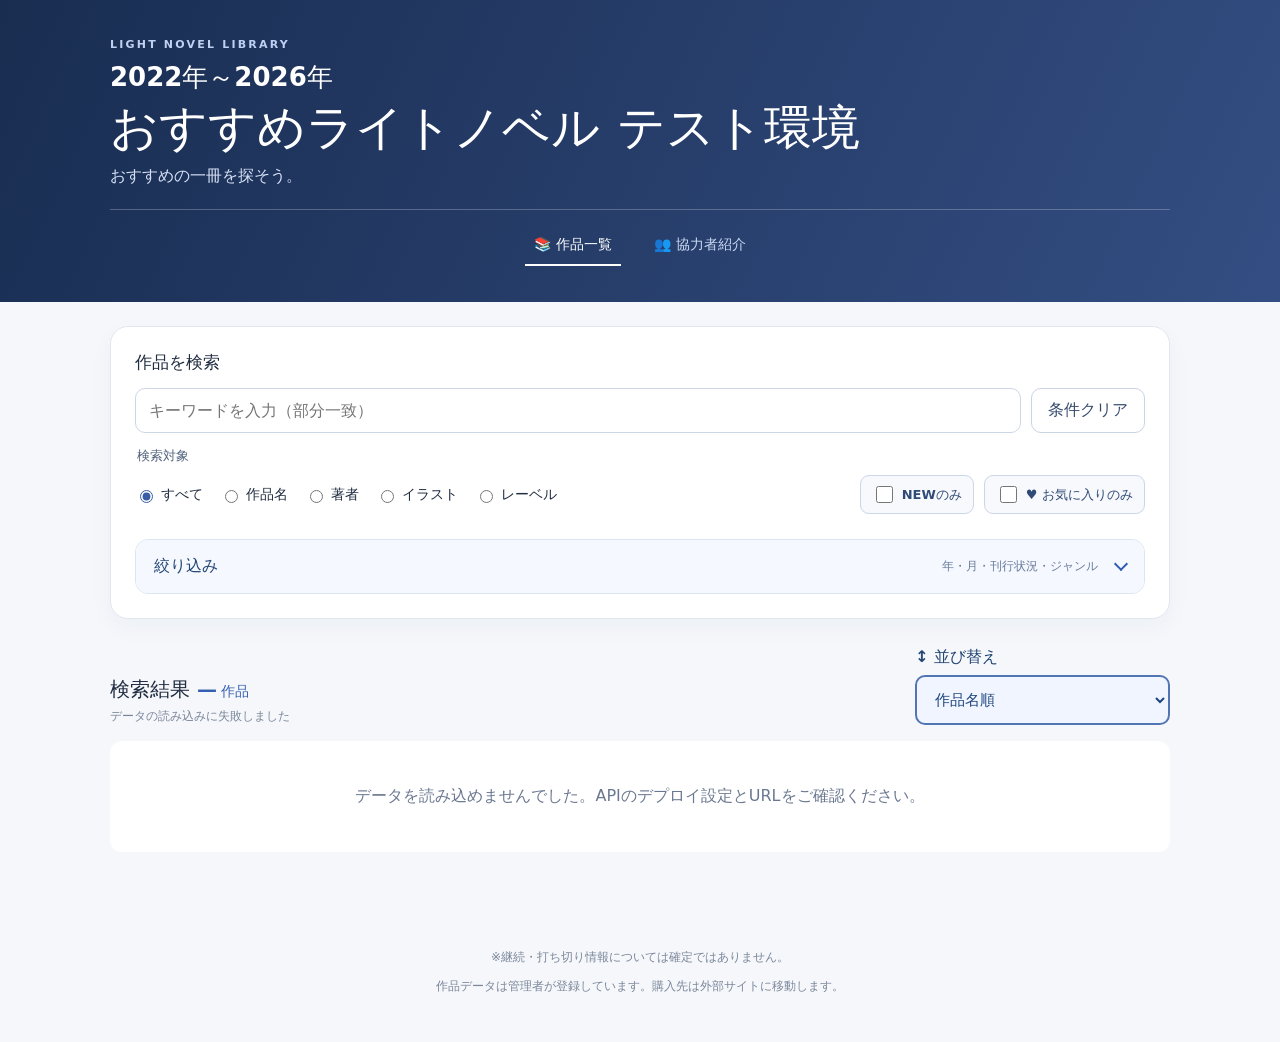
<file: index.html>
<!doctype html>
<html lang="ja">
<head>
    <!-- Googleタグ -->
    <script async src="https://www.googletagmanager.com/gtm.js?id=GTM-WGPH244C"></script>
    <script>
        window.dataLayer = window.dataLayer || [];
        function gtag(){dataLayer.push(arguments);}
        gtag('js', new Date());
    </script>
    <meta charset="utf-8">
    <meta name="viewport" content="width=device-width, initial-scale=1">
    <meta name="description" content="おすすめライトノベルの作品一覧。作品名・著者・イラスト・レーベルで検索できます。">
    <title>2022年～2026年 おすすめライトノベル テスト環境</title>
    <link rel="stylesheet" href="./style.css?v=20261114d">
</head>

<body>
    <header class="hero">
        <div class="wrap">
            <div class="eyebrow">LIGHT NOVEL LIBRARY</div>
            <h1><span class="hero-years">2022年～2026年</span><span class="hero-main">おすすめライトノベル テスト環境</span></h1>
            <p>おすすめの一冊を探そう。</p><nav class="site-nav" aria-label="サイトメニュー"><a href="index.html" aria-current="page">📚 作品一覧</a><a href="contributors.html">👥 協力者紹介</a></nav>
        </div>
    </header>
    <main class="wrap">
        <section class="panel filters" aria-label="作品を探す">
            <h2>作品を検索</h2>
            <div class="search-row"><label class="sr-only" for="search">検索キーワード</label><input id="search" type="search"
                    placeholder="キーワードを入力（部分一致）" autocomplete="off"><button id="clear" type="button"
                    class="clear">条件クリア</button></div>
            <fieldset>
                <legend>検索対象</legend>
                <div class="search-target-row"><div class="radios"><label><input type="radio" name="field" value="all" checked>すべて</label><label><input
                            type="radio" name="field" value="title">作品名</label><label><input type="radio" name="field"
                            value="author">著者</label><label><input type="radio" name="field"
                            value="illustrator">イラスト</label><label><input type="radio" name="field"
                            value="label">レーベル</label></div><div class="quick-filters"><label class="quick-filter"><input id="new-only" type="checkbox"> <span>NEWのみ</span></label><label class="quick-filter"><input id="favorites-only" type="checkbox"> <span>♥ お気に入りのみ</span></label></div></div>
            </fieldset>
            <details class="filter-details" id="filter-details">
                <summary class="filter-toggle"><span class="filter-toggle-title">絞り込み <span id="filter-active-count" class="filter-active-count" hidden></span></span><span class="filter-toggle-hint">年・月・刊行状況・ジャンル</span><span class="filter-toggle-chevron" aria-hidden="true"></span></summary>
                <div class="filter-content">
            <div class="filter-grid"><label>年<select id="year">
                        <option value="">すべての年</option>
                    </select></label><label>月<select id="month">
                        <option value="">すべての月</option>
                    </select></label><label>刊行状況<select id="status">
                        <option value="">すべて</option>
                        <option value="完結">完結</option>
                        <option value="継続">継続</option>
                        <option value="打ち切り">打ち切り</option>
                    </select></label></div>
            <fieldset class="genre-fieldset" aria-labelledby="genre-heading">
                <legend id="genre-heading">ジャンル <span id="genre-selected-count" class="genre-count"></span></legend>
                <div id="genre-checkboxes" class="genre-checkboxes" aria-label="ジャンルを選択"></div>
            </fieldset>
                </div>
            </details>
        </section>
        <section class="results" aria-label="検索結果">
            <div class="results-bar">
                <div>
                    <h2>検索結果 <span id="count">—</span><span class="unit">作品</span></h2>
                    <p id="hint">データを読み込み中…</p>
                </div><label class="sort"><span class="sort-heading">↕ 並び替え</span><select id="sort">
                        <option value="title">作品名順</option>
                        <option value="date-desc">発売年月（新しい順）</option>
                        <option value="date-asc">発売年月（古い順）</option>
                        <option value="author">著者名順</option>
                        <option value="label">レーベル順</option>
                    </select></label>
            </div>
            <div id="loading" class="loading" role="status" aria-live="polite"><span class="spinner" aria-hidden="true"></span><strong>作品情報を読み込んでいます</strong><span>少々お待ちください…</span></div>
            <div id="cards" class="cards" aria-live="polite"></div>
            <div id="empty" class="empty" hidden>該当する作品がありません。条件を変更してお試しください。</div>
            <div class="more-row"><button id="more" type="button" hidden>さらに表示する</button></div>
        </section>
    </main>
    <footer>
        <p>※継続・打ち切り情報については確定ではありません。</p>
        <p>作品データは管理者が登録しています。購入先は外部サイトに移動します。</p>
    </footer>
    <script src="app.js?v=20261114d" defer></script>
</body>

</html>
</file>
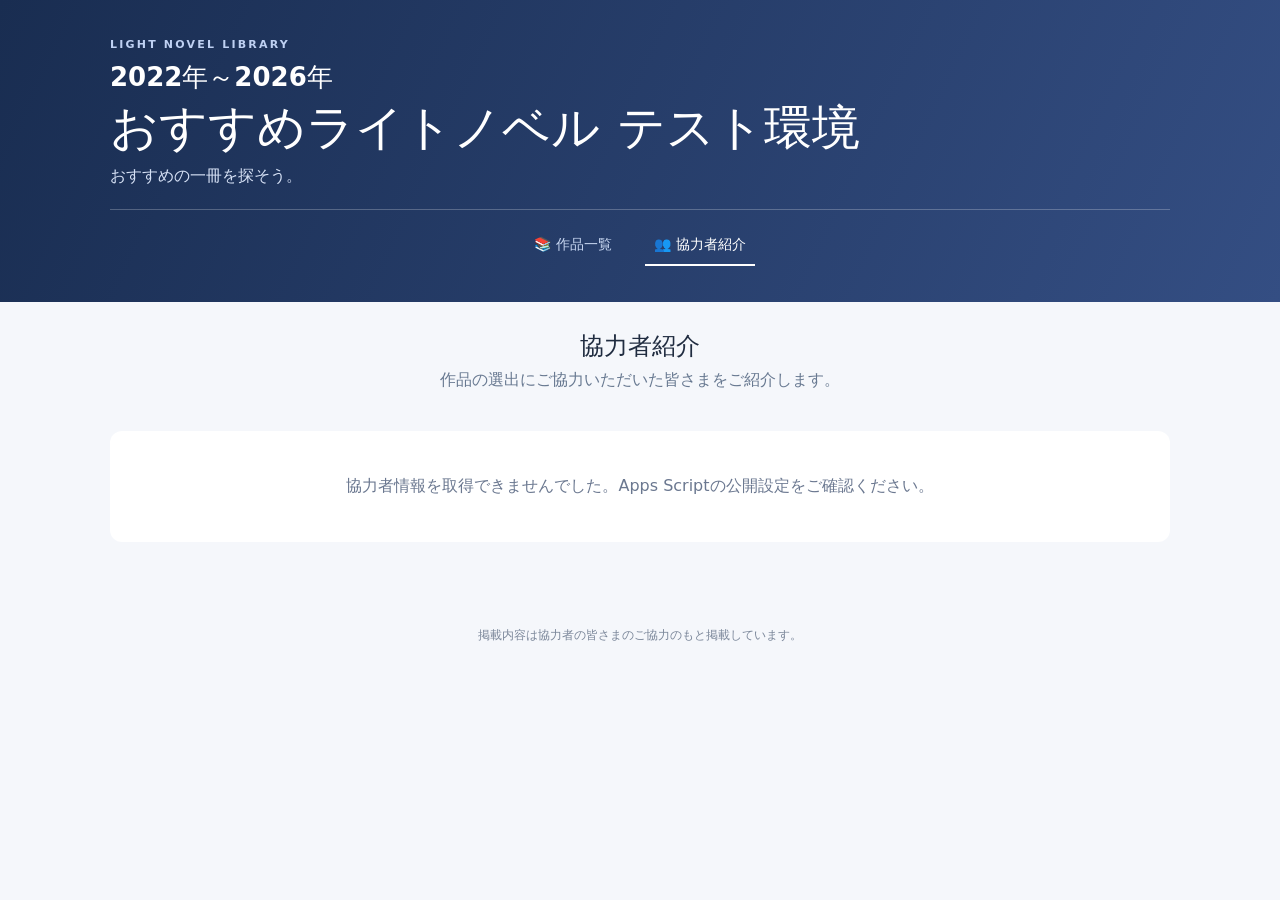
<file: contributors.html>
<!doctype html><html lang="ja"><head><meta charset="utf-8"><meta name="viewport" content="width=device-width, initial-scale=1"><title>協力者紹介 | おすすめライトノベル テスト環境</title><link rel="stylesheet" href="./style.css?v=20261114d"></head><body><header class="hero"><div class="wrap"><div class="eyebrow">LIGHT NOVEL LIBRARY</div><h1><span class="hero-years">2022年～2026年</span><span class="hero-main">おすすめライトノベル テスト環境</span></h1><p>おすすめの一冊を探そう。</p><nav class="site-nav" aria-label="サイトメニュー"><a href="index.html">📚 作品一覧</a><a href="contributors.html" aria-current="page">👥 協力者紹介</a></nav></div></header><main class="wrap contributors"><h2 class="contributors-heading">協力者紹介</h2><p class="contributors-intro">作品の選出にご協力いただいた皆さまをご紹介します。</p><div id="loading" class="loading" role="status"><span class="spinner" aria-hidden="true"></span><strong>協力者情報を読み込んでいます</strong><span>少々お待ちください…</span></div><div id="contributors" class="contributor-grid"></div><p id="error" class="empty" hidden></p></main><footer>掲載内容は協力者の皆さまのご協力のもと掲載しています。</footer><script src="contributors.js?v=20261114c" defer></script></body></html>
</file>
<file: style.css>
:root{font-family:system-ui,-apple-system,"Hiragino Kaku Gothic ProN","Yu Gothic",sans-serif;color:#202c40;background:#f5f7fb;font-synthesis:none}*{box-sizing:border-box}body{margin:0}button,input,select{font:inherit}button{cursor:pointer}.wrap{width:min(1060px,calc(100% - 32px));margin:auto}.hero{background:linear-gradient(115deg,#192d51,#344e83);color:white;padding:38px 0 36px}.eyebrow{font-size:11px;letter-spacing:.2em;color:#bfd1f3;font-weight:700}h1{font-size:clamp(23px,3.5vw,35px);margin:10px 0}h2{font-size:17px;margin:0}.hero p{margin:0;color:#d6e1f5}.panel{background:white;border:1px solid #e1e7f0;border-radius:18px;padding:24px;box-shadow:0 8px 24px #2239580a}.filters{margin-top:24px}.search-row{display:flex;gap:10px;margin:14px 0}input[type=search],select{border:1px solid #cdd6e4;border-radius:10px;background:white;color:#223047;padding:12px 13px;min-height:45px;outline-offset:2px}input[type=search]{width:100%;min-width:0}select{width:100%}.clear{border:1px solid #cbd4e3;border-radius:10px;background:#fff;color:#34496d;padding:10px 16px;white-space:nowrap}fieldset{border:0;padding:0;margin:0 0 25px}legend{font-size:13px;font-weight:700;margin-bottom:10px;color:#52637e}.radios{display:flex;flex-wrap:wrap;gap:9px 17px}.radios label{font-size:14px;display:flex;align-items:center;gap:5px}.radios input{accent-color:#385ca5}.section-head{padding-top:19px;border-top:1px solid #edf0f5}.filter-grid{display:grid;grid-template-columns:1fr 1fr;gap:14px;margin-top:14px}.filter-grid label,.sort{display:flex;flex-direction:column;gap:7px;font-size:13px;font-weight:700;color:#52637e}.results{margin:28px 0 60px}.results-bar{display:flex;justify-content:space-between;align-items:end;gap:12px;margin-bottom:16px}.results-bar h2{font-size:20px}.results-bar h2 span{color:#355fb2}.results-bar h2 .unit{font-size:14px;margin-left:4px}.results-bar p{color:#7b879a;font-size:12px;margin:5px 0 0}.sort{min-width:210px}.sort select{padding:9px 12px;min-height:40px}.cards{display:grid;grid-template-columns:repeat(2,minmax(0,1fr));gap:14px}.book{background:#fff;border:1px solid #e1e7f0;border-radius:15px;padding:19px;display:flex;flex-direction:column;gap:13px;min-width:0;box-shadow:0 3px 12px #22395808}.book-title{font-size:16px;line-height:1.55;margin:0;font-weight:750;overflow-wrap:anywhere}.meta{display:grid;grid-template-columns:82px 1fr;gap:5px 8px;font-size:13px;margin:0}.meta dt{color:#78869b}.meta dd{margin:0;overflow-wrap:anywhere}.tags{display:flex;flex-wrap:wrap;gap:7px}.tag{background:#eef3fa;color:#425a80;border-radius:6px;padding:5px 9px;font-size:12px}.tag.status{background:#eaf4ed;color:#33644a}.tag.stop{background:#fff0e9;color:#99513d}.links{display:flex;gap:8px;margin-top:auto}.links a{flex:1;text-align:center;text-decoration:none;font-size:13px;font-weight:700;padding:11px 5px;border:1px solid #aebfdd;color:#28549a;border-radius:9px}.links a:hover{background:#eef4ff}.links a.amazon{color:#775120;border-color:#dbc59e}.empty{text-align:center;padding:45px 15px;color:#6b7890;background:#fff;border-radius:12px}.more-row{text-align:center;margin-top:20px}.more-row button{background:#284e91;color:#fff;border:0;border-radius:10px;padding:12px 32px}footer{text-align:center;color:#7b879a;font-size:12px;padding:25px 15px 35px}.sr-only{position:absolute;width:1px;height:1px;overflow:hidden;clip:rect(0,0,0,0)}[hidden]{display:none!important}@media(max-width:700px){.hero{padding:28px 0}.panel{padding:18px}.cards{grid-template-columns:1fr}.results-bar{align-items:end}.sort{min-width:135px;max-width:47%}.results-bar h2{font-size:17px}.book{padding:16px}.filter-grid{gap:10px}.filter-grid select{font-size:13px;padding:10px 6px}.search-row{gap:7px}.clear{padding:9px;font-size:12px}}

/* Updated filter and sorting controls */
.hero h1{display:flex;flex-direction:column;gap:4px;line-height:1.3}
.hero-years{font-size:clamp(19px,2.6vw,27px);font-weight:650}
.hero-main{font-size:clamp(27px,4vw,40px);font-weight:800}
.filter-grid{grid-template-columns:repeat(4,minmax(0,1fr));gap:12px}
.filter-grid label{min-width:0}
.filter-grid select{border:2px solid #cdd6e4;font-weight:600;transition:border-color .15s,background-color .15s,box-shadow .15s}
.filter-grid select.is-selected{border-color:#315db3;background:#edf4ff;color:#163e82;box-shadow:0 0 0 2px #315db31a}
select:focus-visible,input:focus-visible,button:focus-visible{outline:3px solid #7ea6f2;outline-offset:2px}
.sort{min-width:255px;font-size:15px;color:#244775}
.sort-heading{font-size:16px;font-weight:800}
.sort select{min-height:50px;padding:11px 14px;border:2px solid #5275b4;background:#f1f5ff;color:#1e467e;font-size:15px;font-weight:750}
.sort select.is-selected{background:#e4efff;border-color:#2259b0;box-shadow:0 0 0 2px #2259b01c}
@media(max-width:700px){.filter-grid{grid-template-columns:repeat(2,minmax(0,1fr));gap:12px}.filter-grid select{font-size:14px;padding:10px 8px;min-height:47px}.results-bar{align-items:stretch;flex-wrap:wrap}.sort{width:100%;max-width:none;min-width:0}.sort select{width:100%}}

/* Cover images */
.book-body {display:grid;grid-template-columns:112px minmax(0,1fr);gap:16px;align-items:start}
.book-cover {width:112px;aspect-ratio:2/3;overflow:hidden;border-radius:8px;background:#edf1f7;border:1px solid #dfe6f0}
.book-cover-image {width:100%;height:100%;object-fit:contain;display:block;background:#fff}
.book-cover-placeholder {height:100%;display:flex;align-items:center;justify-content:center;text-align:center;padding:8px;color:#7d8aa0;font-size:12px;font-weight:750;letter-spacing:.07em}
.book-details {min-width:0;display:flex;flex-direction:column;gap:12px}
.book-details .meta {grid-template-columns:72px minmax(0,1fr)}
@media(max-width:420px) {
  .book-body {grid-template-columns:90px minmax(0,1fr);gap:12px}
  .book-cover {width:90px}
  .book-details .meta {grid-template-columns:64px minmax(0,1fr);font-size:12px}
  .book-title {font-size:15px}
}

/* Spreadsheet-driven genre checkboxes, three columns */
.genre-fieldset {margin:20px 0 0;padding:16px;border:1px solid #dce5f2;border-radius:12px;background:#fbfcff}
.genre-fieldset legend {padding:0 7px;font-size:14px;color:#34496d}
.genre-count {color:#315db3;font-size:12px}
.genre-checkboxes {display:grid;grid-template-columns:repeat(3,minmax(0,1fr));gap:10px 12px}
.genre-option {display:flex;align-items:center;gap:8px;min-width:0;padding:10px 12px;border:1px solid #dce5f2;border-radius:9px;background:#fff;font-size:14px;font-weight:600;color:#34496d;cursor:pointer;overflow-wrap:anywhere}
.genre-option input {width:17px;height:17px;flex:0 0 auto;accent-color:#315db3;cursor:pointer}
.genre-option:has(input:checked) {border-color:#315db3;background:#edf4ff;color:#163e82}
.genre-option:focus-within {outline:2px solid #7ea6f2;outline-offset:2px}
@media(max-width:700px){.genre-checkboxes{gap:7px}.genre-option{padding:9px 6px;gap:5px;font-size:12px}.genre-option input{width:15px;height:15px}.genre-fieldset{padding:12px 8px}}
@media(max-width:370px){.genre-option{font-size:11px;padding:8px 4px;gap:4px}}

/* Collapsible filters */
.filter-details {margin-top:18px;border:1px solid #dce5f2;border-radius:13px;background:#fff;overflow:hidden}
.filter-toggle {display:flex;align-items:center;gap:10px;padding:16px 18px;cursor:pointer;list-style:none;color:#244775;background:#f5f8ff;user-select:none}
.filter-toggle::-webkit-details-marker {display:none}
.filter-toggle:hover {background:#eaf1ff}
.filter-toggle:focus-visible {outline:3px solid #7ea6f2;outline-offset:-3px}
.filter-toggle-title {font-size:16px;font-weight:800}
.filter-toggle-hint {font-size:12px;color:#697c99;margin-left:auto}
.filter-toggle-chevron {width:10px;height:10px;border-right:2px solid #315db3;border-bottom:2px solid #315db3;transform:rotate(45deg);transition:transform .15s;margin-left:8px;margin-top:-5px;flex:none}
.filter-details[open] .filter-toggle-chevron {transform:rotate(225deg);margin-top:5px}
.filter-content {padding:18px;border-top:1px solid #e3eaf4}
.filter-content .filter-grid {grid-template-columns:repeat(3,minmax(0,1fr));margin-top:0}
.filter-content .genre-fieldset {margin-top:18px;margin-bottom:0}
.filter-active-count {display:inline-block;font-size:12px;background:#315db3;color:#fff;border-radius:99px;padding:2px 8px;margin-left:4px}
.filter-active-count[hidden] {display:none}
@media(max-width:700px){.filter-content{padding:12px}.filter-content .filter-grid{grid-template-columns:repeat(2,minmax(0,1fr))}.filter-toggle{padding:14px 12px}.filter-toggle-hint{font-size:10px}}
@media(max-width:390px){.filter-toggle-hint{display:none}.filter-toggle-chevron{margin-left:auto}}

/* New features */
.site-nav{display:flex;gap:18px;margin-top:18px}.site-nav a{color:#fff;font-weight:700;text-underline-offset:4px}
.favorites-toggle{display:flex;align-items:center;gap:7px;font-size:14px;font-weight:700;color:#34496d;white-space:nowrap}
.favorites-toggle input{accent-color:#d43d66;width:18px;height:18px}
.book-card-head{display:flex;justify-content:space-between;align-items:center;min-height:25px;margin:-5px 0 -7px}
.new-badge{background:#d94b31;color:#fff;font-weight:800;font-size:11px;padding:4px 9px;border-radius:5px;letter-spacing:.05em}
.favorite-button{border:1px solid #d9dfe9;background:#fff;border-radius:50%;width:35px;height:35px;font-size:24px;line-height:1;color:#6b7890;display:grid;place-items:center}
.favorite-button.is-favorite{color:#d43d66;background:#fff0f4;border-color:#f0a9bd}
.loading{min-height:220px;background:#fff;border:1px solid #e1e7f0;border-radius:15px;display:flex;align-items:center;justify-content:center;flex-direction:column;gap:11px;color:#34496d;margin-bottom:14px;text-align:center}
.loading>span:last-child{font-size:13px;color:#77859a}
.spinner{width:36px;height:36px;border:4px solid #dce6f5;border-top-color:#315db3;border-radius:50%;animation:spin .85s linear infinite}
@keyframes spin{to{transform:rotate(360deg)}}
@media(prefers-reduced-motion:reduce){.spinner{animation:none}}
.contributors{margin:28px 0 60px}.contributor-grid{display:grid;grid-template-columns:repeat(2,minmax(0,1fr));gap:16px}
.contributor{background:white;border:1px solid #e1e7f0;border-radius:16px;padding:20px;min-width:0}
.contributor-header{display:flex;align-items:center;gap:14px;margin-bottom:18px}.contributor-avatar{width:80px;height:80px;flex:0 0 80px;border-radius:50%;object-fit:cover;background:#e8eef7}
.contributor h2{font-size:18px;overflow-wrap:anywhere}.contributor a{color:#315db3;overflow-wrap:anywhere}.contributor-section{margin-top:15px}.contributor-section h3{font-size:12px;color:#6b7890;margin:0 0 6px}.contributor-section p{margin:0;white-space:pre-wrap;overflow-wrap:anywhere;line-height:1.7;font-size:14px}
.genre-pill{display:inline-block;padding:4px 9px;background:#eef3fa;border-radius:7px;margin:3px;font-size:12px}
@media(max-width:700px){.contributor-grid{grid-template-columns:1fr}.results-bar .favorites-toggle{order:2}.results-bar .sort{order:3}}

/* Clear header navigation and centered contributor cards */
.site-nav{display:flex;flex-wrap:wrap;gap:10px;margin-top:22px}
.site-nav a{display:inline-flex;align-items:center;justify-content:center;min-height:44px;padding:10px 20px;border:1px solid rgba(255,255,255,.48);border-radius:10px;background:rgba(255,255,255,.10);color:#fff;text-decoration:none;font-weight:750;transition:background .15s,border-color .15s}
.site-nav a:hover,.site-nav a:focus-visible{background:rgba(255,255,255,.24);border-color:#fff}
.site-nav a[aria-current="page"]{background:#fff;color:#1e3d70;border-color:#fff}
.contributors.wrap{margin:28px auto 60px}
.contributor-grid{display:grid;grid-template-columns:repeat(2,minmax(0,1fr));gap:16px;max-width:1000px;margin-inline:auto;justify-content:center}
.contributor{width:100%}
@media(max-width:700px){.site-nav{gap:8px}.site-nav a{flex:1;padding:10px 12px;font-size:14px}.contributor-grid{grid-template-columns:minmax(0,1fr);max-width:520px}}

/* Final: prominent title, understated centered navigation */
.hero .hero-main{font-size:clamp(30px,5vw,48px);font-weight:800;line-height:1.2}
.hero .hero-years{font-size:clamp(18px,2.6vw,26px);font-weight:650}
.site-nav{display:flex;justify-content:center;flex-wrap:wrap;gap:8px 24px;margin-top:22px;padding-top:16px;border-top:1px solid rgba(255,255,255,.24)}
.site-nav a{display:inline-flex;align-items:center;justify-content:center;flex:none;min-height:40px;padding:7px 9px;border:0;border-bottom:2px solid transparent;border-radius:0;background:transparent;color:#c9d8f2;text-decoration:none;font-size:14px;font-weight:650}
.site-nav a:hover,.site-nav a:focus-visible{background:rgba(255,255,255,.08);border-color:rgba(255,255,255,.6);color:#fff}
.site-nav a[aria-current="page"]{background:transparent;color:#fff;border-color:#fff;font-weight:800}
.contributors-heading{text-align:center;font-size:24px;margin:8px 0 8px}
.contributors-intro{text-align:center;color:#687991;margin:0 0 24px}
@media(max-width:700px){.site-nav{gap:8px 14px}.site-nav a{flex:none;font-size:14px;padding:8px 10px}.hero .hero-main{font-size:clamp(26px,6.8vw,38px)}}

/* Book card layout: title above, tappable cover and BOOK☆WALKER-style check */
.book-title{margin:0;font-size:16px;line-height:1.55;overflow-wrap:anywhere}
.book-body{display:grid;grid-template-columns:112px minmax(0,1fr);gap:16px;align-items:start}
.book-cover.favorite-cover{position:relative;display:block;width:112px;aspect-ratio:2/3;height:auto;padding:0;overflow:visible;border:1px solid #dfe6f0;border-radius:8px;background:#fff;cursor:pointer}
.favorite-cover .book-cover-image{width:100%;height:100%;border-radius:7px;object-fit:contain}
.favorite-cover .book-cover-placeholder{height:100%;display:flex;align-items:center;justify-content:center}
.favorite-check{position:absolute;right:-7px;bottom:-7px;display:grid;place-items:center;width:32px;height:32px;border-radius:50%;border:2px solid #a8b6c9;background:#fff;color:transparent;box-shadow:0 2px 6px #1d2e481f;font-size:21px;font-weight:900;line-height:1}
.favorite-cover.is-favorite .favorite-check{background:#238b62;border-color:#238b62;color:#fff}
.favorite-cover:hover .favorite-check{box-shadow:0 0 0 3px #238b6229}
.favorite-cover:focus-visible{outline:3px solid #7ea6f2;outline-offset:5px}
.book-details .meta{grid-template-columns:75px minmax(0,1fr);gap:7px 8px}
.book-genres{display:flex;flex-wrap:wrap;gap:5px;align-items:center}
.book-genres .genre-pill{margin:0;background:#eef3fa;color:#425a80;padding:4px 8px;border-radius:7px}
@media(max-width:420px){.book-body{grid-template-columns:90px minmax(0,1fr);gap:12px}.book-cover.favorite-cover{width:90px}.book-details .meta{grid-template-columns:65px minmax(0,1fr);font-size:12px}.favorite-check{width:29px;height:29px}}

/* Collaborator's one optional external link */
.contributor-external-link{display:inline-flex;align-items:center;gap:6px;padding:9px 13px;border:1px solid #cbd9d1;border-radius:9px;background:#f5faf7;color:#24553e;font-weight:700;text-decoration:none;max-width:100%;overflow-wrap:anywhere}
.contributor-external-link::after{content:"↗";font-size:13px}
.contributor-external-link:hover,.contributor-external-link:focus-visible{background:#e7f3eb;text-decoration:underline}

/* Favorite heart overlay */
.favorite-check{color:#7b879a;font-size:23px;font-weight:700}
.favorite-cover.is-favorite .favorite-check{background:#fff0f4;border-color:#d43d66;color:#d43d66}
.favorite-cover:hover .favorite-check{box-shadow:0 0 0 3px #d43d6629}

/* Cream background for each book title */
.book .book-title {
  background: #F5EAD4;
  color: #513E2D;
  padding: 11px 14px;
  border-radius: 9px;
  line-height: 1.55;
}
@media (max-width: 420px) {
  .book .book-title { padding: 10px 12px; }
}

/* Quick filters next to search-target radio buttons */
.search-target-row{display:flex;align-items:center;justify-content:space-between;gap:12px 24px;flex-wrap:wrap}
.search-target-row .radios{flex:1 1 auto}
.quick-filters{display:flex;align-items:center;gap:10px;flex-wrap:wrap}
.quick-filter{display:inline-flex;align-items:center;gap:6px;padding:7px 11px;border:1px solid #cbd6e8;border-radius:9px;background:#f7f9fd;color:#304b77;font-size:13px;font-weight:750;white-space:nowrap;cursor:pointer}
.quick-filter input{width:17px;height:17px;accent-color:#315db3;cursor:pointer}
.quick-filter:has(input:checked){border-color:#315db3;background:#e8f1ff;color:#183f83}
.quick-filter:focus-within{outline:2px solid #7ea6f2;outline-offset:2px}
/* NEW badge directly after book title, with strong contrast */
.book .book-title{display:block}
.new-badge-inline{display:inline-block;vertical-align:baseline;margin-left:9px;padding:3px 9px;border-radius:5px;background:#d52e35;color:#fff;font-size:12px;font-weight:900;line-height:1.5;letter-spacing:.05em;white-space:nowrap;box-shadow:0 1px 4px #9c172c38}
@media(max-width:700px){.search-target-row{align-items:flex-start}.quick-filters{width:100%;gap:8px}.quick-filter{font-size:12px}}
</file>
